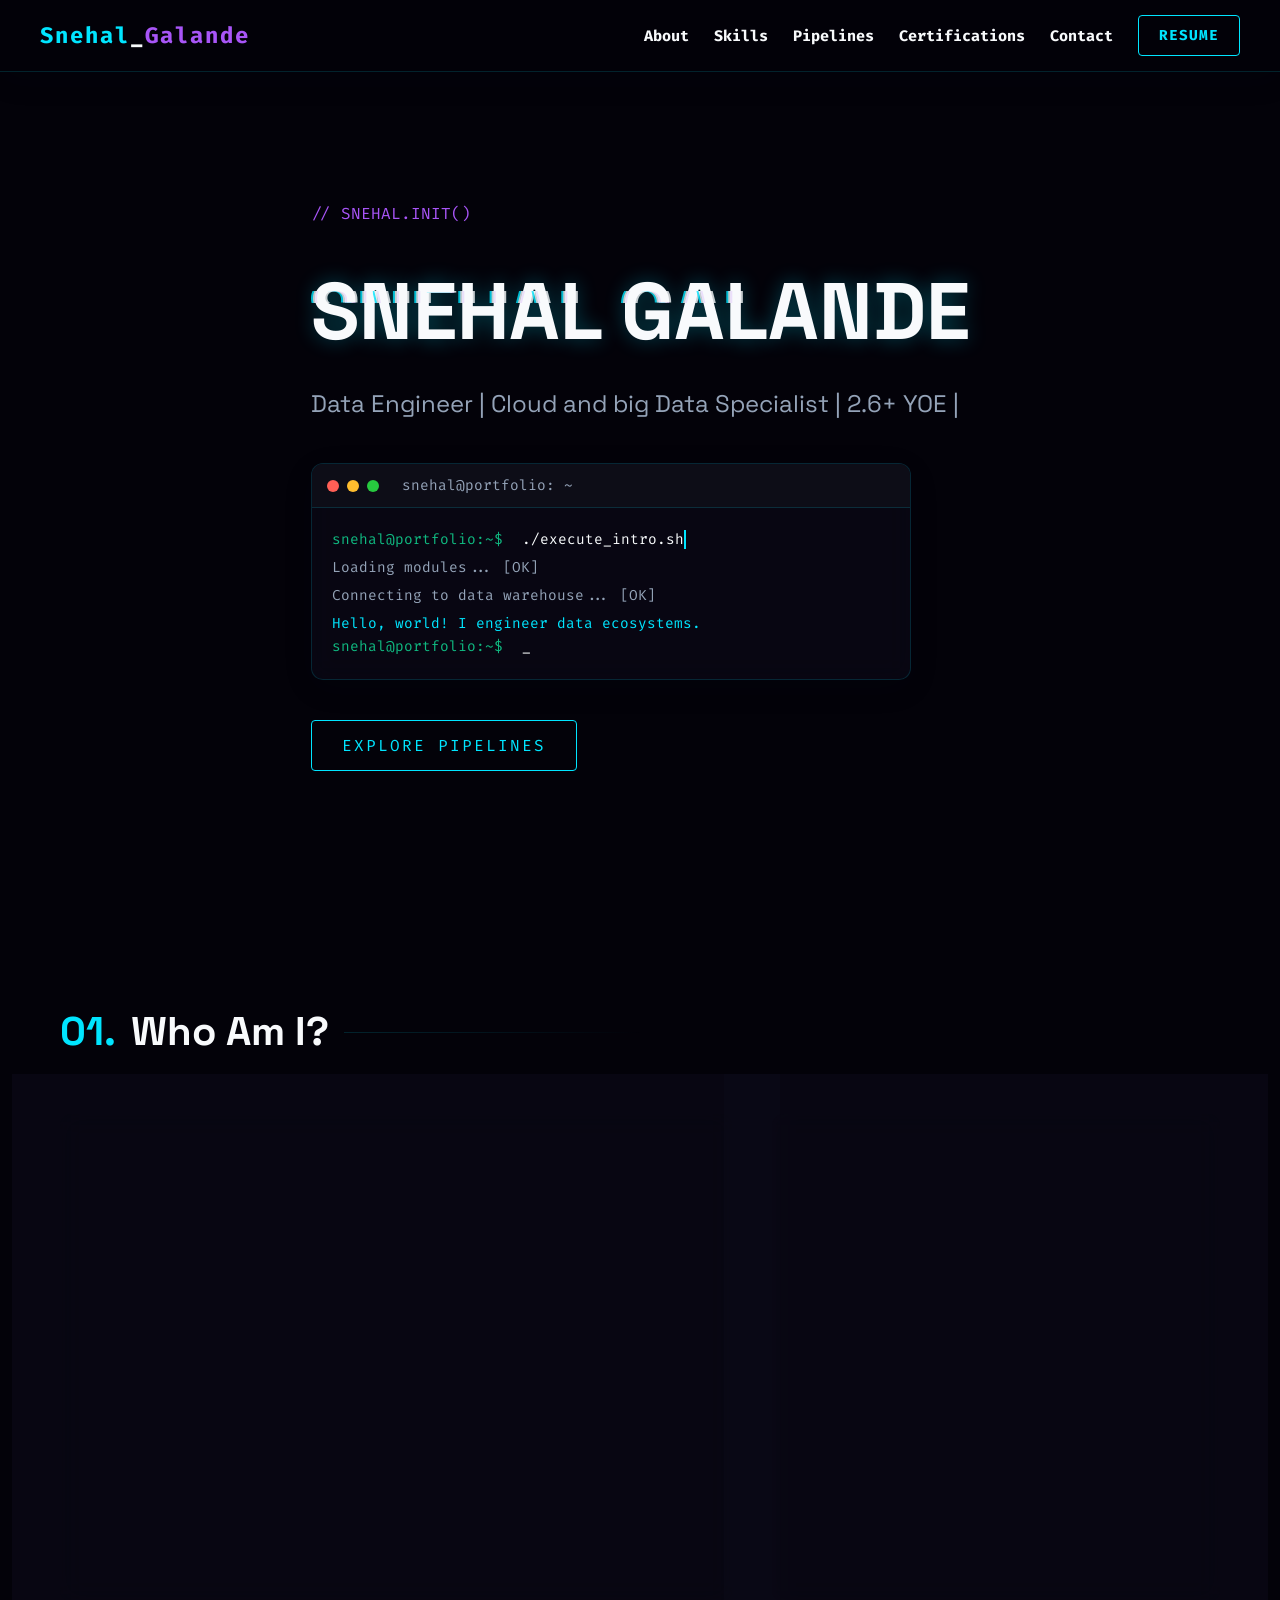
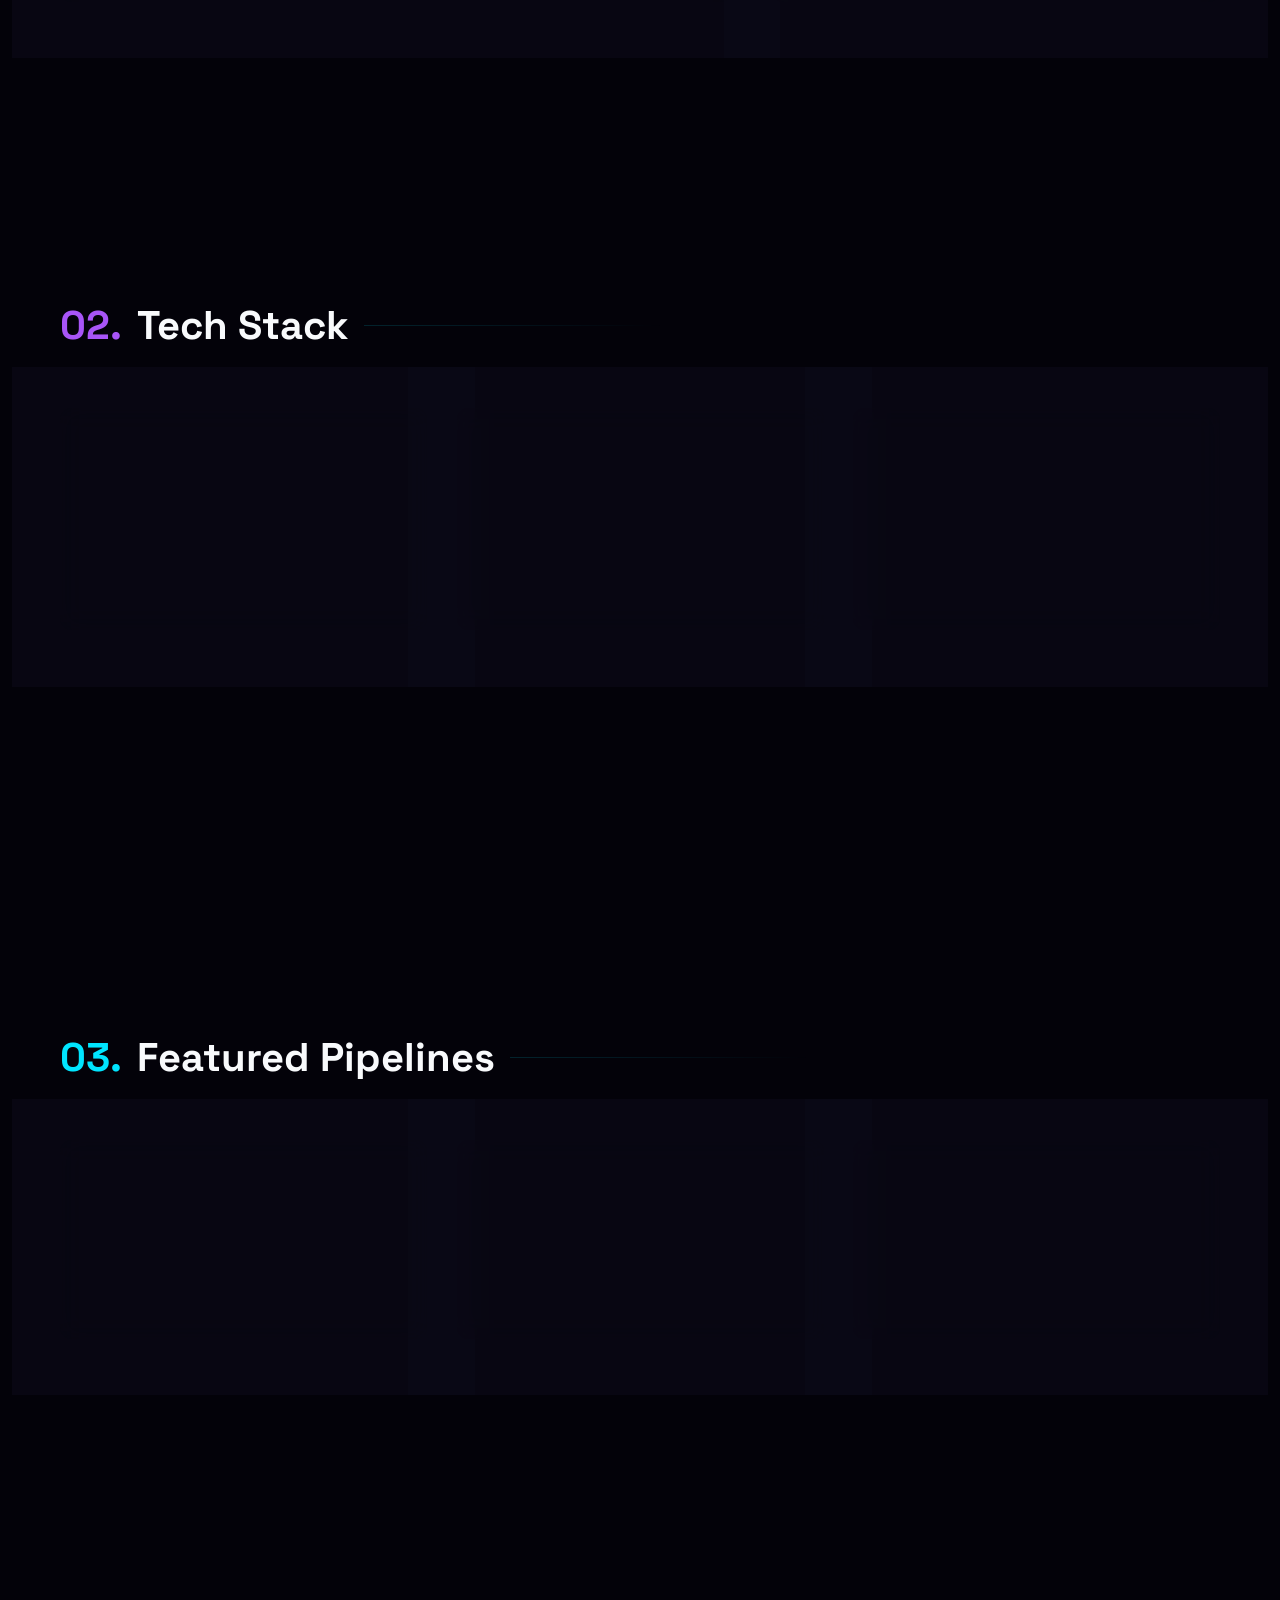
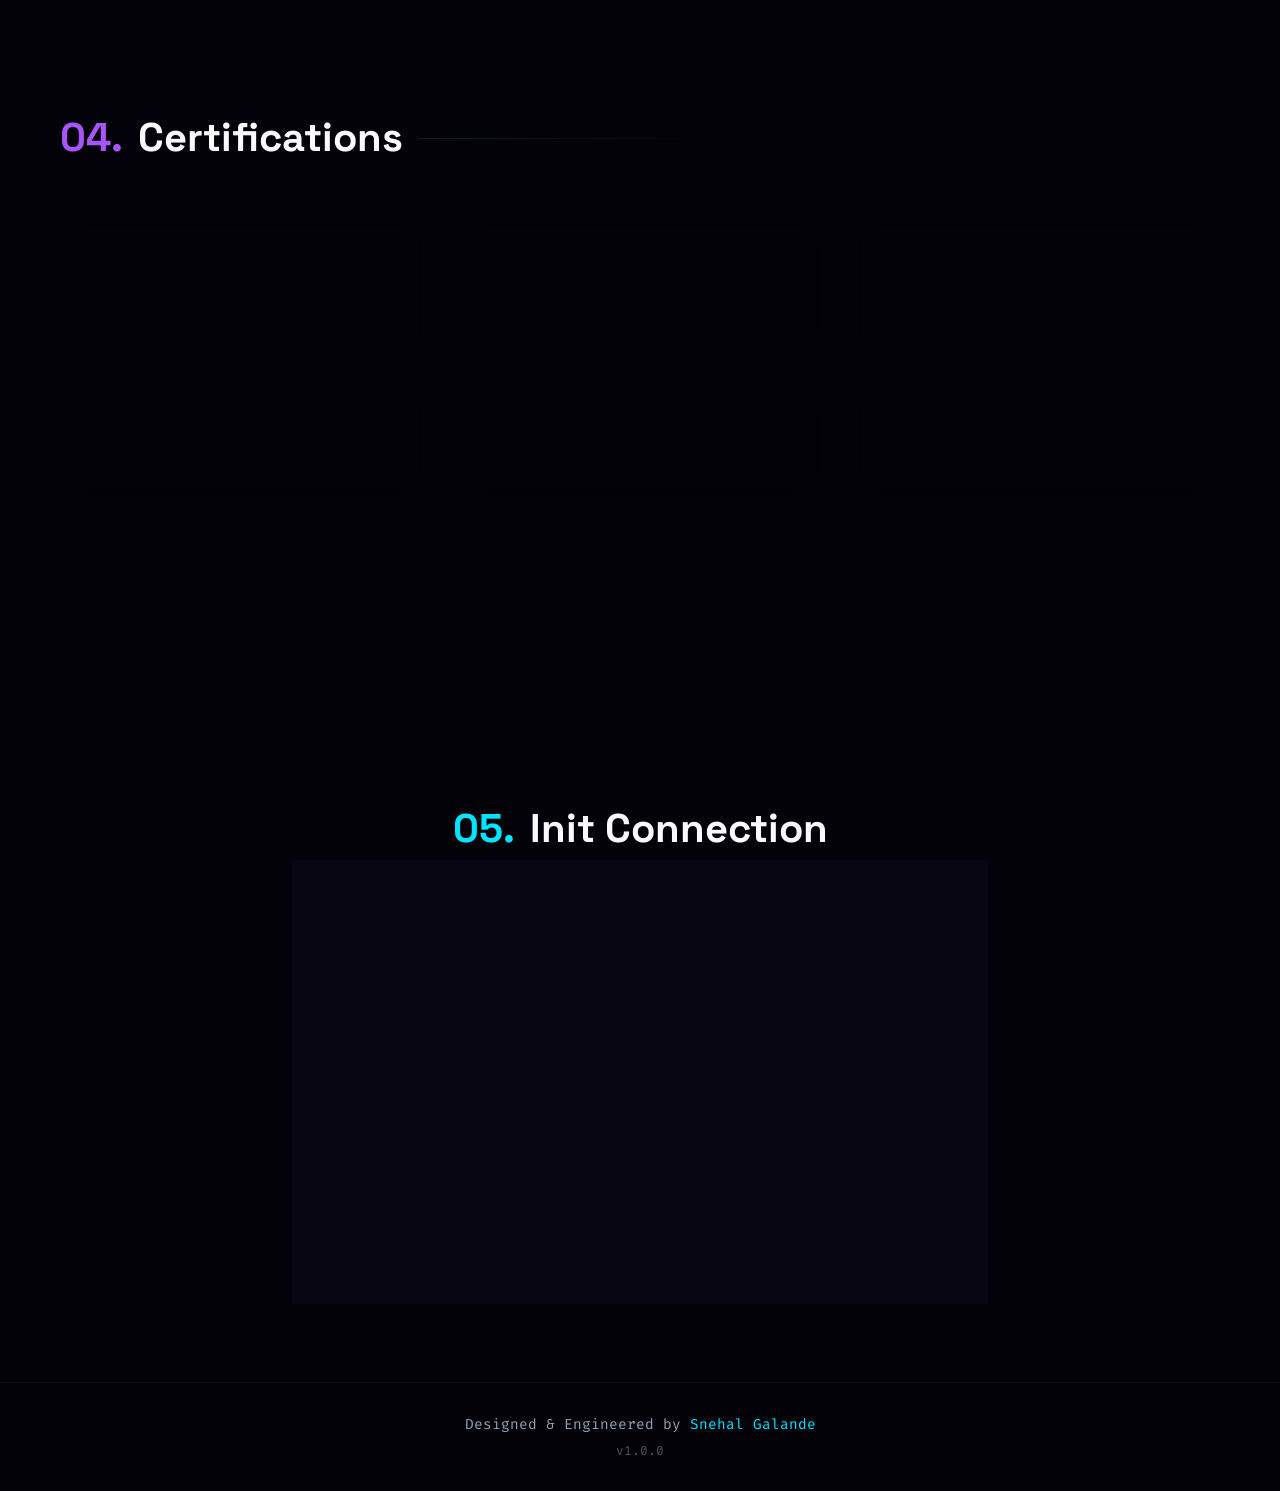
<file: index.html>
<!DOCTYPE html>
<html lang="en">
<head>
    <meta charset="UTF-8">
    <meta name="viewport" content="width=device-width, initial-scale=1.0">
    <title>Snehal Galande | Data Engineer</title>
    <meta name="description" content="Portfolio of Snehal Galande, a Data Engineer specializing in scalable pipelines, big data, and cloud architecture.">
    <!-- Google Fonts: Space Grotesk and Fira Code -->
    <link rel="preconnect" href="https://fonts.googleapis.com">
    <link rel="preconnect" href="https://fonts.gstatic.com" crossorigin>
    <link href="https://fonts.googleapis.com/css2?family=Fira+Code:wght@400;500;700&family=Space+Grotesk:wght@300;400;600;700&display=swap" rel="stylesheet">
    <link rel="stylesheet" href="style.css">
    <!-- FontAwesome for Icons -->
    <link rel="stylesheet" href="https://cdnjs.cloudflare.com/ajax/libs/font-awesome/6.4.0/css/all.min.css">
</head>
<body>
    <!-- Background Canvas for animations -->
    <canvas id="bg-canvas"></canvas>

    <!-- Navigation -->
    <nav class="navbar glass-panel">
        <div class="logo">
            <span class="neon-text-blue">Snehal</span>_<span class="neon-text-purple">Galande</span>
        </div>
        <button class="hamburger" id="hamburger" aria-label="Toggle menu">
            <span></span>
            <span></span>
            <span></span>
        </button>
        <div class="nav-right" id="nav-right">
            <ul class="nav-links">
                <li><a href="#about">About</a></li>
                <li><a href="#skills">Skills</a></li>
                <li><a href="#projects">Pipelines</a></li>
                <li><a href="#certifications">Certifications</a></li>
                <li><a href="#contact">Contact</a></li>
            </ul>
            <a href="https://drive.google.com/file/d/1dreL7Au6eCipcfR_W7I3tK18MlWeoEZ1/view?usp=drive_link" target="_blank" class="neon-btn resume-btn">Resume</a>
        </div>
    </nav>
    <div class="nav-overlay" id="nav-overlay"></div>

    <!-- Main Content -->
    <main>
        <!-- Hero Section -->
        <section id="hero" class="hero-section">
            <div class="hero-content">
                <p class="greeting">// SNEHAL.INIT()</p>
                <h1 class="glitch" data-text="SNEHAL GALANDE">SNEHAL GALANDE</h1>
                <h2 class="subtitle">Data Engineer | Cloud and big Data Specialist | 2.6+ YOE |</h2>
                
                <div class="terminal glass-panel">
                    <div class="terminal-header">
                        <span class="btn-close"></span>
                        <span class="btn-min"></span>
                        <span class="btn-max"></span>
                        <span class="terminal-title">snehal@portfolio: ~</span>
                    </div>
                    <div class="terminal-body" id="terminal-body">
                        <p><span class="prompt">snehal@portfolio:~$</span> <span class="typing-text">./execute_intro.sh</span></p>
                        <p class="terminal-output delay-1">Loading modules... [OK]</p>
                        <p class="terminal-output delay-2">Connecting to data warehouse... [OK]</p>
                        <p class="terminal-output delay-3">Hello, world! I engineer data ecosystems.</p>
                        <p><span class="prompt">snehal@portfolio:~$</span> <span class="cursor">_</span></p>
                    </div>
                </div>
                <div class="cta-container">
                    <a href="#projects" class="neon-btn">Explore Pipelines</a>
                </div>
            </div>
        </section>

        <!-- About Section -->
        <section id="about" class="section">
            <h2 class="section-title"><span class="neon-text-blue">01.</span> Who Am I?</h2>
            <div class="about-grid">
                <div class="about-text glass-panel hover-glow">
                    <p>I'm Snehal Galande, a Computer Engineer with a passion for Data Engineering, Big Data, Cloud Technologies, and Analytics development. I hold a Bachelor's degree in Computer Engineering from Savitribai Phule Pune University with a SGPA of 9.51/10.0.</p>
                    <p>With 2.6+ years of hands-on project experience, I specialize in building scalable ETL pipelines, cloud-native data lakehouse architectures, distributed data processing systems, and analytics platforms using PySpark, SQL, Databricks, AWS, Azure , Delta Lake, and Apache Airflow. My expertise spans data pipeline development, data transformation, cloud data engineering, and analytics-driven solutions</p>
                    <p>Do you want to work together? Please reach out to me by e-mail and slide down to contact</p>
                </div>
                <div class="about-stats glass-panel hover-glow">
                    <div class="stat-item">
                        <i class="fa-solid fa-database neon-text-purple"></i>
                        <h3>10TB+</h3>
                        <p>Data Processed</p>
                    </div>
                    <div class="stat-item">
                        <i class="fa-solid fa-network-wired neon-text-blue"></i>
                        <h3>99.9%</h3>
                        <p>Pipeline Uptime</p>
                    </div>
                </div>
            </div>
        </section>

        <!-- Skills Section -->
        <section id="skills" class="section">
            <h2 class="section-title"><span class="neon-text-purple">02.</span> Tech Stack</h2>
            <div class="skills-container">
                <!-- Skill Category 1 -->
                <div class="skill-category glass-panel hover-glow">
                    <h3>Core Languages</h3>
                    <div class="skill-tags">
                        <span class="tag">Python</span>
                        <span class="tag">SQL</span>
                        <span class="tag">Scala</span>
                        <span class="tag">Bash</span>
                    </div>
                </div>
                <!-- Skill Category 2 -->
                <div class="skill-category glass-panel hover-glow">
                    <h3>Processing & ETL</h3>
                    <div class="skill-tags">
                        <span class="tag">Apache Spark</span>
                        <span class="tag">Apache Kafka</span>
                        <span class="tag">Airflow</span>
                        <span class="tag">dbt</span>
                    </div>
                </div>
                <!-- Skill Category 3 -->
                <div class="skill-category glass-panel hover-glow">
                    <h3>Cloud & Databases</h3>
                    <div class="skill-tags">
                        <span class="tag">AWS</span>
                        <span class="tag">Snowflake</span>
                        <span class="tag">PostgreSQL</span>
                        <span class="tag">Redis</span>
                    </div>
                </div>
            </div>
        </section>

        <!-- Projects Section -->
        <section id="projects" class="section">
            <h2 class="section-title"><span class="neon-text-blue">03.</span> Featured Pipelines</h2>
            <div class="projects-grid">
                <!-- Project 1 -->
                <div class="project-card glass-panel hover-glow">
                    <div class="project-links">
                        <a href="#"><i class="fa-brands fa-github"></i></a>
                        <a href="#"><i class="fa-solid fa-arrow-up-right-from-square"></i></a>
                    </div>
                    <h3 class="project-title">Cloud-Native Lakehouse Pipeline</h3>
                    <p class="project-desc">Designed and built a scalable cloud-native data lakehouse architecture using PySpark, Databricks, Delta Lake, and AWS S3. Implemented Medallion Architecture, incremental ETL processing, CDC pipelines, and Airflow orchestration for enterprise-scale analytics workloads.</p>
                    <div class="project-tech">
                        <span>PySpark</span>
                        <span>Databricks</span>
                        <span>Delta Lake</span>
                        <span>AWS S3</span>
                        <span>Airflow</span>
                    </div>
                </div>
                <!-- Project 2 -->
                <div class="project-card glass-panel hover-glow">
                    <div class="project-links">
                        <a href="#"><i class="fa-brands fa-github"></i></a>
                    </div>
                    <h3 class="project-title">Enterprise Knowledge Data Platform</h3>
                    <p class="project-desc">Built an enterprise-scale data platform for centralized analytics and processing of structured and semi-structured datasets. Developed scalable ETL workflows, optimized Spark transformations, and cloud-native data pipelines to improve reliability and downstream reporting accessibility.</p>
                    <div class="project-tech">
                        <span>Spark</span>
                        <span>ETL</span>
                        <span>Cloud</span>
                    </div>
                </div>
                <!-- Project 3 -->
                <div class="project-card glass-panel hover-glow">
                    <div class="project-links">
                        <a href="#"><i class="fa-brands fa-github"></i></a>
                    </div>
                    <h3 class="project-title">Sales Analytics Repository Platform</h3>
                    <p class="project-desc">Developed a centralized sales analytics repository enabling KPI tracking, reporting, and business intelligence workflows in databricks. Created optimized SQL transformations and reporting-ready datasets to improve data accessibility and decision-making efficiency.</p>
                    <div class="project-tech">
                        <span>Databricks</span>
                        <span>SQL</span>
                        <span>BI</span>
                    </div>
                </div>
            </div>
        </section>

        <!-- Certifications Section -->
        <section id="certifications" class="section">
            <h2 class="section-title"><span class="neon-text-purple">04.</span> Certifications</h2>
            <div class="cert-grid">
                <!-- Cert 1: HackerRank SQL Advanced -->
                <a href="https://www.hackerrank.com/certificates/3a40ea50d2f6" target="_blank" class="cert-card glass-panel hover-glow">
                    <div class="cert-icon">
                        <i class="fa-solid fa-code neon-text-blue"></i>
                    </div>
                    <div class="cert-info">
                        <h3 class="cert-title">SQL (Advanced) Certificate</h3>
                        <p class="cert-issuer">HackerRank</p>
                        <p class="cert-date"><i class="fa-solid fa-arrow-up-right-from-square"></i> Verify</p>
                    </div>
                </a>
                <!-- Cert 2: Databricks Lakeflow Spark -->
                <a href="https://credentials.databricks.com/ff084b31-e716-49ff-90ac-b8565851b83f#acc.zd2hC1cJ" target="_blank" class="cert-card glass-panel hover-glow">
                    <div class="cert-icon">
                        <i class="fa-solid fa-bolt neon-text-purple"></i>
                    </div>
                    <div class="cert-info">
                        <h3 class="cert-title">Build Data Pipelines with Lakeflow Spark</h3>
                        <p class="cert-issuer">Databricks</p>
                        <p class="cert-date"><i class="fa-solid fa-arrow-up-right-from-square"></i> Verify</p>
                    </div>
                </a>
                <!-- Cert 3: Databricks Fundamentals -->
                <a href="https://credentials.databricks.com/be40bd42-82b7-476a-9ae0-6c8eacba8190#acc.eqOtvdWY" target="_blank" class="cert-card glass-panel hover-glow">
                    <div class="cert-icon">
                        <i class="fa-solid fa-cubes neon-text-blue"></i>
                    </div>
                    <div class="cert-info">
                        <h3 class="cert-title">Databricks Fundamentals</h3>
                        <p class="cert-issuer">Databricks</p>
                        <p class="cert-date"><i class="fa-solid fa-arrow-up-right-from-square"></i> Verify</p>
                    </div>
                </a>
                <!-- Cert 4: Generative AI Fundamentals -->
                <a href="https://credentials.databricks.com/150edb46-d6d9-4607-81a0-8cb9169e8297" target="_blank" class="cert-card glass-panel hover-glow">
                    <div class="cert-icon">
                        <i class="fa-solid fa-robot neon-text-purple"></i>
                    </div>
                    <div class="cert-info">
                        <h3 class="cert-title">Generative AI Fundamentals</h3>
                        <p class="cert-issuer">Databricks</p>
                        <p class="cert-date"><i class="fa-solid fa-arrow-up-right-from-square"></i> Verify</p>
                    </div>
                </a>
                <!-- Cert 5: Reinvention with Agentic AI -->
                <a href="https://www.credly.com/badges/20178ffb-3417-499e-be8b-0ba5a44258b3" target="_blank" class="cert-card glass-panel hover-glow">
                    <div class="cert-icon">
                        <i class="fa-solid fa-brain neon-text-blue"></i>
                    </div>
                    <div class="cert-info">
                        <h3 class="cert-title">Reinvention with Agentic AI</h3>
                        <p class="cert-issuer">Accenture (Credly)</p>
                        <p class="cert-date"><i class="fa-solid fa-arrow-up-right-from-square"></i> Verify</p>
                    </div>
                </a>
                <!-- Cert 6: Claude Certified Architect -->
                <a href="https://verify.skilljar.com/c/dx524rbptpcx" target="_blank" class="cert-card glass-panel hover-glow">
                    <div class="cert-icon">
                        <i class="fa-solid fa-microchip neon-text-purple"></i>
                    </div>
                    <div class="cert-info">
                        <h3 class="cert-title">Claude Certified Architect</h3>
                        <p class="cert-issuer">Anthropic</p>
                        <p class="cert-date"><i class="fa-solid fa-arrow-up-right-from-square"></i> Verify</p>
                    </div>
                </a>
            </div>
        </section>

        <!-- Contact Section -->
        <section id="contact" class="section contact-section">
            <h2 class="section-title"><span class="neon-text-blue">05.</span> Init Connection</h2>
            <div class="contact-card glass-panel hover-glow">
                <p>I'm currently open for new opportunities to build scalable systems. Whether you have a question or just want to say hi, my inbox is always open!</p>
                <a href="mailto:sdgalande1710@gmail.com" class="neon-btn outline">Ping Me</a>
                <div class="social-links">
                    <a href="#"><i class="fa-brands fa-github"></i></a>
                    <a href="#"><i class="fa-brands fa-linkedin"></i></a>
                    <a href="#"><i class="fa-brands fa-twitter"></i></a>
                </div>
            </div>
        </section>
    </main>

    <footer>
        <p>Designed & Engineered by <span class="neon-text-blue">Snehal Galande</span></p>
        <p class="version">v1.0.0</p>
    </footer>

    <script src="script.js"></script>
</body>
</html>
</file>
<file: style.css>
/* ==========================================================================
   CSS Variables & Design System
   ========================================================================== */
:root {
    /* Premium Recruiter-Friendly Dark Theme */

    --bg-dark: #030209;
    --bg-panel: rgba(12, 10, 24, 0.65);

    --neon-blue: #00e5ff;
    --neon-purple: #a855f7;

    --text-primary: #f8fafc;
    --text-secondary: #94a3b8;

    --border-color: rgba(0, 229, 255, 0.15);

    /* Typography */
    --font-heading: 'Space Grotesk', sans-serif;
    --font-body: 'Space Grotesk', sans-serif;
    --font-mono: 'Fira Code', monospace;

    /* Spacing & Utilities */
    --section-pad: 100px 20px;
    --glass-blur: blur(12px);
    --transition: all 0.3s ease;
}

/* ==========================================================================
   Base Styles
   ========================================================================== */
* {
    margin: 0;
    padding: 0;
    box-sizing: border-box;
    scroll-behavior: smooth;
}

body {
    background-color: var(--bg-dark);
    color: var(--text-primary);
    font-family: var(--font-body);
    line-height: 1.6;
    overflow-x: hidden;
    position: relative;
}

h1, h2, h3, h4 {
    font-family: var(--font-heading);
    font-weight: 700;
}

a {
    text-decoration: none;
    color: var(--text-primary);
    transition: var(--transition);
}

ul {
    list-style: none;
}

/* Background Canvas */
#bg-canvas {
    position: fixed;
    top: 0;
    left: 0;
    width: 100vw;
    height: 100vh;
    z-index: -1;
    pointer-events: none;
}

/* ==========================================================================
   Utility Classes
   ========================================================================== */
.glass-panel {
    background: var(--bg-panel);
    backdrop-filter: var(--glass-blur);
    -webkit-backdrop-filter: var(--glass-blur);
    border: 1px solid var(--border-color);
    border-radius: 12px;
    box-shadow: 0 8px 32px rgba(15, 23, 42, 0.08);
}

.hover-glow {
    transition: var(--transition);
}

.hover-glow:hover {
    border-color: var(--neon-blue);
    box-shadow: 0 0 25px rgba(0, 229, 255, 0.25), 0 0 50px rgba(168, 85, 247, 0.15);
    transform: translateY(-5px);
}

.neon-text-blue {
    color: var(--neon-blue);
    text-shadow: none;
}

.neon-text-purple {
    color: var(--neon-purple);
    text-shadow: none;
}

/* Buttons */
.neon-btn {
    display: inline-block;
    padding: 12px 30px;
    background: transparent;
    color: var(--neon-blue);
    border: 1px solid var(--neon-blue);
    border-radius: 4px;
    font-family: var(--font-mono);
    text-transform: uppercase;
    letter-spacing: 2px;
    position: relative;
    overflow: hidden;
    z-index: 1;
    transition: var(--transition);
    cursor: pointer;
}

.neon-btn:hover {
    background: rgba(37, 99, 235, 0.08);
    box-shadow: 0 8px 20px rgba(37, 99, 235, 0.15);
}

.neon-btn.outline {
    border-color: var(--neon-purple);
    color: var(--neon-purple);
}

.neon-btn.outline:hover {
    background: rgba(124, 58, 237, 0.08);
    box-shadow: 0 8px 20px rgba(124, 58, 237, 0.15);
}

/* ==========================================================================
   Navigation
   ========================================================================== */
.navbar {
    position: fixed;
    top: 0;
    width: 100%;
    display: flex;
    justify-content: space-between;
    align-items: center;
    padding: 15px 40px;
    z-index: 100;
    border-radius: 0;
    border-top: none;
    border-left: none;
    border-right: none;
    background: rgba(3, 2, 9, 0.75);
}

.logo {
    font-family: var(--font-mono);
    font-size: 1.4rem;
    font-weight: 700;
    letter-spacing: 2px;
}

/* Groups nav-links + resume button together */
.nav-right {
    display: flex;
    align-items: center;
    gap: 25px;
}

.nav-links {
    display: flex;
    gap: 25px;
}

.nav-links li a {
    font-family: var(--font-mono);
    font-size: 0.95rem;
    font-weight: 700;
    position: relative;
}

.nav-links li a:hover {
    color: var(--neon-blue);
}

.nav-links li a::after {
    content: '';
    position: absolute;
    width: 0;
    height: 2px;
    bottom: -5px;
    left: 0;
    background-color: var(--neon-blue);
    transition: var(--transition);
}

.nav-links li a:hover::after {
    width: 100%;
}

.resume-btn {
    padding: 8px 20px;
    font-size: 0.9rem;
    font-weight: 700;
    letter-spacing: 1px;
}

/* Hamburger Menu Button - hidden on desktop */
.hamburger {
    display: none;
    flex-direction: column;
    justify-content: space-between;
    width: 28px;
    height: 20px;
    background: none;
    border: none;
    cursor: pointer;
    z-index: 200;
    padding: 0;
}

.hamburger span {
    display: block;
    height: 2px;
    width: 100%;
    background: var(--neon-blue);
    border-radius: 2px;
    transition: var(--transition);
}

.hamburger.active span:nth-child(1) {
    transform: translateY(9px) rotate(45deg);
}

.hamburger.active span:nth-child(2) {
    opacity: 0;
}

.hamburger.active span:nth-child(3) {
    transform: translateY(-9px) rotate(-45deg);
}

/* Overlay for mobile menu */
.nav-overlay {
    display: none;
    position: fixed;
    top: 0;
    left: 0;
    width: 100%;
    height: 100%;
    background: rgba(0, 0, 0, 0.5);
    z-index: 90;
}

.nav-overlay.active {
    display: block;
}

/* ==========================================================================
   Layout Sections
   ========================================================================== */
.section {
    padding: var(--section-pad);
    max-width: 1200px;
    margin: 0 auto;
    min-height: 80vh;
    display: flex;
    flex-direction: column;
    justify-content: center;
}

.section-title {
    font-size: 2.5rem;
    margin-bottom: 50px;
    display: flex;
    align-items: center;
    gap: 15px;
}

.section-title::after {
    content: '';
    display: block;
    height: 1px;
    width: 300px;
    background: linear-gradient(90deg, var(--border-color), transparent);
}

/* ==========================================================================
   Hero Section
   ========================================================================== */
.hero-section {
    min-height: 100vh;
    display: flex;
    align-items: center;
    justify-content: center;
    padding: 100px 20px 20px;
    position: relative;
}

.hero-content {
    max-width: 800px;
    z-index: 10;
}

.greeting {
    font-family: var(--font-mono);
    color: var(--neon-purple);
    margin-bottom: 20px;
}

.glitch {
    font-size: 5rem;
    font-weight: 700;
    text-transform: uppercase;
    position: relative;
    color: var(--text-primary);
    text-shadow: 0 0 20px rgba(0, 229, 255, 0.3);
    margin-bottom: 10px;
}

/* Subtle glitch effect */
.glitch::before, .glitch::after {
    content: attr(data-text);
    position: absolute;
    top: 0;
    left: 0;
    width: 100%;
    height: 100%;
    opacity: 0.8;
}

.glitch::before {
    left: 2px;
    text-shadow: -2px 0 var(--neon-purple);
    clip: rect(44px, 450px, 56px, 0);
    animation: glitch-anim 5s infinite linear alternate-reverse;
}

.glitch::after {
    left: -2px;
    text-shadow: -2px 0 var(--neon-blue);
    clip: rect(44px, 450px, 56px, 0);
    animation: glitch-anim2 5s infinite linear alternate-reverse;
}

@keyframes glitch-anim {
    0% { clip: rect(72px, 9999px, 83px, 0); }
    20% { clip: rect(12px, 9999px, 98px, 0); }
    40% { clip: rect(38px, 9999px, 15px, 0); }
    60% { clip: rect(98px, 9999px, 54px, 0); }
    80% { clip: rect(2px, 9999px, 87px, 0); }
    100% { clip: rect(45px, 9999px, 12px, 0); }
}

@keyframes glitch-anim2 {
    0% { clip: rect(12px, 9999px, 83px, 0); }
    20% { clip: rect(85px, 9999px, 25px, 0); }
    40% { clip: rect(45px, 9999px, 5px, 0); }
    60% { clip: rect(12px, 9999px, 78px, 0); }
    80% { clip: rect(78px, 9999px, 23px, 0); }
    100% { clip: rect(34px, 9999px, 45px, 0); }
}

.subtitle {
    font-size: 1.5rem;
    color: var(--text-secondary);
    margin-bottom: 40px;
    font-weight: 400;
}

/* Terminal */
.terminal {
    max-width: 600px;
    margin-bottom: 40px;
    font-family: var(--font-mono);
    font-size: 0.9rem;
    overflow: hidden;
}

.terminal-header {
    background: rgba(15, 15, 25, 0.8);
    padding: 10px 15px;
    display: flex;
    align-items: center;
    border-bottom: 1px solid var(--border-color);
}

.btn-close, .btn-min, .btn-max {
    width: 12px;
    height: 12px;
    border-radius: 50%;
    margin-right: 8px;
}

.btn-close { background-color: #ff5f56; }
.btn-min { background-color: #ffbd2e; }
.btn-max { background-color: #27c93f; }

.terminal-title {
    margin-left: 15px;
    color: var(--text-secondary);
}

.terminal-body {
    padding: 20px;
    color: var(--text-primary);
}

.prompt {
    color: #10b981;
    margin-right: 10px;
}

.typing-text {
    border-right: 2px solid var(--neon-blue);
    animation: blink 1s step-end infinite;
    white-space: nowrap;
    overflow: hidden;
}

.cursor {
    animation: blink 1s step-end infinite;
}

@keyframes blink {
    50% { opacity: 0; }
}

.terminal-output {
    color: var(--text-secondary);
    margin-top: 5px;
    opacity: 0;
}

.delay-1 { animation: fadeIn 0.1s forwards 1.5s; }
.delay-2 { animation: fadeIn 0.1s forwards 2.5s; }
.delay-3 { animation: fadeIn 0.1s forwards 3.5s; color: var(--neon-blue); }

@keyframes fadeIn {
    to { opacity: 1; }
}

/* ==========================================================================
   About Section
   ========================================================================== */
.about-grid {
    display: grid;
    grid-template-columns: 3fr 2fr;
    gap: 40px;
}

.about-text {
    padding: 40px;
    font-size: 1.1rem;
}

.about-text p {
    margin-bottom: 20px;
}

.about-text p:last-child {
    margin-bottom: 0;
}

.about-stats {
    padding: 40px;
    display: flex;
    flex-direction: column;
    justify-content: space-around;
    align-items: center;
    text-align: center;
}

.stat-item {
    margin-bottom: 30px;
}

.stat-item:last-child {
    margin-bottom: 0;
}

.stat-item i {
    font-size: 3rem;
    margin-bottom: 15px;
}

.stat-item h3 {
    font-size: 2.5rem;
    margin-bottom: 5px;
}

/* ==========================================================================
   Skills Section
   ========================================================================== */

.skills-container {
    display: grid;
    grid-template-columns: repeat(auto-fit, minmax(300px, 1fr));
    gap: 30px;
}

.skill-category {
    padding: 30px;
    transition: var(--transition);
    position: relative;
    overflow: hidden;
}

/* Futuristic top border shine on card hover */
.skill-category::before {
    content: '';
    position: absolute;
    top: 0;
    left: -100%;
    width: 100%;
    height: 3px;
    background: linear-gradient(90deg, transparent, var(--neon-blue), var(--neon-purple), transparent);
    transition: all 0.6s ease;
}

.skill-category:hover::before {
    left: 100%;
}

.skill-category:hover {
    border-color: var(--neon-purple);
    box-shadow: 0 0 30px rgba(168, 85, 247, 0.2), 0 0 60px rgba(0, 229, 255, 0.1);
    transform: translateY(-8px);
    background: rgba(15, 12, 28, 0.85);
}

.skill-category h3 {
    margin-bottom: 25px;
    font-size: 1.5rem;
    color: var(--neon-blue);
    transition: var(--transition);
}

.skill-category:hover h3 {
    color: #ffffff;
    text-shadow: 0 0 10px var(--neon-blue), 0 0 20px var(--neon-purple);
    transform: translateX(4px);
}

.skill-tags {
    display: flex;
    flex-wrap: wrap;
    gap: 15px;
}

.tag {
    font-family: var(--font-mono);
    font-size: 0.9rem;
    padding: 8px 16px;
    background: rgba(0, 229, 255, 0.05);
    border: 1px solid rgba(0, 229, 255, 0.15);
    border-radius: 20px;
    transition: all 0.3s cubic-bezier(0.25, 0.8, 0.25, 1);
    cursor: default;
}

.skill-category:hover .tag {
    border-color: rgba(168, 85, 247, 0.4);
    box-shadow: 0 0 8px rgba(168, 85, 247, 0.1);
}

.tag:hover {
    background: linear-gradient(135deg, rgba(0, 229, 255, 0.18), rgba(168, 85, 247, 0.22));
    border-color: var(--neon-blue) !important;
    color: #ffffff;
    box-shadow: 0 0 15px rgba(0, 229, 255, 0.4), 0 0 30px rgba(168, 85, 247, 0.2) !important;
    transform: scale(1.08) translateY(-2px);
}

/* ==========================================================================
   Projects Section
   ========================================================================== */
.projects-grid, .cert-grid {
    display: grid;
    grid-template-columns: repeat(auto-fit, minmax(320px, 1fr));
    gap: 30px;
    align-items: stretch;
}

.project-item, .cert-item {
    display: flex;
    flex-direction: column;
    gap: 15px;
    height: 100%;
}

.project-item .project-title, .cert-item .cert-title {
    font-size: 1.2rem;
    font-weight: 700;
    margin: 0;
    color: var(--text-primary);
    text-align: left;
    font-family: var(--font-heading);
}

.project-image-wrapper, .cert-image-wrapper {
    position: relative;
    overflow: hidden;
    aspect-ratio: 16 / 9;
    border-radius: 12px;
    display: flex;
    align-items: center;
    justify-content: center;
    background: rgba(255, 255, 255, 0.02);
    border: 1px solid var(--border-color);
    box-shadow: 0 4px 20px rgba(0, 0, 0, 0.25);
    transition: var(--transition);
}

.project-image-wrapper img, .cert-image-wrapper img {
    width: 100%;
    height: 100%;
    object-fit: cover;
    transition: transform 0.5s ease;
}

.project-image-wrapper:hover img, .cert-image-wrapper:hover img {
    transform: scale(1.06);
}

.project-overlay, .cert-overlay {
    position: absolute;
    bottom: -100%;
    left: 0;
    width: 100%;
    height: 100%;
    padding: 15px;
    display: flex;
    flex-direction: column;
    justify-content: space-between;
    align-items: flex-start;
    background: rgba(10, 9, 20, 0.96);
    backdrop-filter: var(--glass-blur);
    -webkit-backdrop-filter: var(--glass-blur);
    border: 1px solid var(--border-color);
    border-radius: 12px;
    transition: bottom 0.4s cubic-bezier(0.77, 0, 0.175, 1);
    z-index: 2;
}

.project-image-wrapper:hover .project-overlay,
.cert-image-wrapper:hover .cert-overlay {
    bottom: 0;
}

.project-desc {
    color: var(--text-secondary);
    font-size: 0.8rem;
    line-height: 1.4;
    margin-bottom: 8px;
}

.project-overlay .project-tech {
    display: flex;
    flex-wrap: wrap;
    gap: 6px;
    margin-bottom: 10px;
}

.project-overlay .project-tech span {
    padding: 3px 8px;
    border-radius: 10px;
    background: rgba(168, 85, 247, 0.1);
    border: 1px solid rgba(168, 85, 247, 0.2);
    font-size: 0.68rem;
    font-weight: 600;
    color: var(--neon-purple);
}

.project-overlay-links, .cert-overlay a {
    display: flex;
    gap: 10px;
    width: 100%;
    margin-top: auto;
}

.project-overlay-links .neon-btn, .cert-overlay .neon-btn {
    padding: 6px 12px;
    font-size: 0.7rem;
    letter-spacing: 1px;
    flex: 1;
    text-align: center;
    display: flex;
    align-items: center;
    justify-content: center;
    gap: 6px;
    min-height: 32px;
}

.cert-overlay-title {
    font-size: 1rem;
    color: var(--text-primary);
    margin-bottom: 5px;
    font-weight: 700;
}

.cert-overlay-issuer {
    color: var(--neon-purple);
    font-family: var(--font-mono);
    font-size: 0.82rem;
    margin-bottom: 15px;
}

.project-placeholder, .cert-placeholder {
    width: 100%;
    height: 100%;
    position: relative;
    overflow: hidden;
}

.project-placeholder::after, .cert-placeholder::after {
    content: '';
    position: absolute;
    inset: 0;
    background: linear-gradient(120deg, transparent 30%, rgba(255,255,255,0.3) 50%, transparent 70%);
    background-size: 200% 100%;
    animation: shimmer 2.5s infinite;
}

@keyframes shimmer {
    0% { background-position: 200% 0; }
    100% { background-position: -200% 0; }
}

.placeholder-icon {
    font-size: 3rem;
    transition: var(--transition);
}

.project-image-wrapper:hover .placeholder-icon,
.cert-image-wrapper:hover .placeholder-icon {
    transform: scale(1.1) translateY(-5px);
}

.cert-issuer-tag {
    font-size: 0.78rem;
    font-family: var(--font-mono);
    color: var(--text-secondary);
    background: rgba(15, 12, 30, 0.8);
    padding: 4px 10px;
    border-radius: 12px;
    border: 1px solid var(--border-color);
}

.gradient-1 { background: linear-gradient(135deg, rgba(0, 229, 255, 0.15), rgba(168, 85, 247, 0.15)); }
.gradient-2 { background: linear-gradient(135deg, rgba(168, 85, 247, 0.15), rgba(0, 229, 255, 0.15)); }
.gradient-3 { background: linear-gradient(135deg, rgba(0, 229, 255, 0.1), rgba(168, 85, 247, 0.25)); }

.cert-gradient-1 { background: linear-gradient(135deg, rgba(0, 229, 255, 0.15), rgba(168, 85, 247, 0.1)); }
.cert-gradient-2 { background: linear-gradient(135deg, rgba(168, 85, 247, 0.15), rgba(0, 229, 255, 0.15)); }
.cert-gradient-3 { background: linear-gradient(135deg, rgba(0, 229, 255, 0.1), rgba(0, 229, 255, 0.2)); }
.cert-gradient-4 { background: linear-gradient(135deg, rgba(168, 85, 247, 0.1), rgba(168, 85, 247, 0.2)); }
.cert-gradient-5 { background: linear-gradient(135deg, rgba(0, 229, 255, 0.1), rgba(168, 85, 247, 0.1)); }
.cert-gradient-6 { background: linear-gradient(135deg, rgba(168, 85, 247, 0.1), rgba(0, 229, 255, 0.1)); }

/* ==========================================================================
   Contact Section
   ========================================================================== */
.contact-section {
    text-align: center;
    align-items: center;
}

.contact-section .section-title {
    margin-bottom: 40px;
}

.contact-section .section-title::after {
    display: none;
}

.contact-card {
    max-width: 600px;
    padding: 50px;
    display: flex;
    flex-direction: column;
    align-items: center;
}

.contact-card p {
    margin-bottom: 40px;
    font-size: 1.1rem;
    color: var(--text-secondary);
}

.social-links {
    margin-top: 40px;
    display: flex;
    gap: 20px;
}

.social-links a i {
    font-size: 1.5rem;
    color: var(--text-secondary);
    transition: var(--transition);
}

.social-links a:hover i {
    color: var(--neon-blue);
    transform: translateY(-3px);
}

/* ==========================================================================
   Footer
   ========================================================================== */
footer {
    text-align: center;
    padding: 30px;
    font-family: var(--font-mono);
    font-size: 0.9rem;
    color: var(--text-secondary);
    border-top: 1px solid rgba(255, 255, 255, 0.05);
}

.version {
    margin-top: 5px;
    font-size: 0.8rem;
    opacity: 0.5;
}

/* ==========================================================================
   Responsive - Tablet
   ========================================================================== */
@media (max-width: 1024px) {
    .nav-links {
        gap: 18px;
    }
    .nav-links li a {
        font-size: 0.8rem;
    }
    .glitch {
        font-size: 3.5rem;
    }
    .section-title {
        font-size: 2rem;
    }
}

/* ==========================================================================
   Responsive - Mobile
   ========================================================================== */
@media (max-width: 768px) {
    .navbar {
        padding: 15px 20px;
    }

    .hamburger {
        display: flex;
    }

    .nav-right {
        position: fixed;
        top: 0;
        right: -100%;
        width: 70%;
        max-width: 300px;
        height: 100vh;
        background: rgba(10, 8, 20, 0.98);
        backdrop-filter: blur(20px);
        -webkit-backdrop-filter: blur(20px);
        flex-direction: column;
        justify-content: center;
        align-items: center;
        gap: 30px;
        padding: 80px 30px;
        transition: right 0.4s cubic-bezier(0.77, 0, 0.175, 1);
        border-left: 1px solid var(--border-color);
        z-index: 150;
    }

    .nav-right.open {
        right: 0;
    }

    .nav-links {
        flex-direction: column;
        align-items: center;
        gap: 25px;
    }

    .nav-links li a {
        font-size: 1.1rem;
    }

    .nav-links li a::after {
        bottom: -8px;
    }

    .resume-btn {
        padding: 12px 30px;
        font-size: 0.9rem;
    }

    .glitch {
        font-size: 2.2rem;
    }

    .subtitle {
        font-size: 1.1rem;
    }

    .about-grid {
        grid-template-columns: 1fr;
    }

    .about-text, .about-stats {
        padding: 25px;
    }

    .section {
        padding: 60px 15px;
        min-height: auto;
    }

    .section-title {
        font-size: 1.6rem;
        margin-bottom: 30px;
    }

    .section-title::after {
        width: 60px;
    }

    .skills-container {
        grid-template-columns: 1fr;
    }

    .projects-grid {
        grid-template-columns: 1fr;
    }

    .cert-grid {
        grid-template-columns: 1fr;
    }

    .cert-card {
        padding: 20px;
        gap: 15px;
    }

    .cert-icon i {
        font-size: 2rem;
    }

    .contact-card {
        padding: 30px 20px;
    }

    .terminal {
        font-size: 0.75rem;
    }

    .hero-section {
        padding: 80px 15px 40px;
    }

    .stat-item h3 {
        font-size: 2rem;
    }
}
</file>
